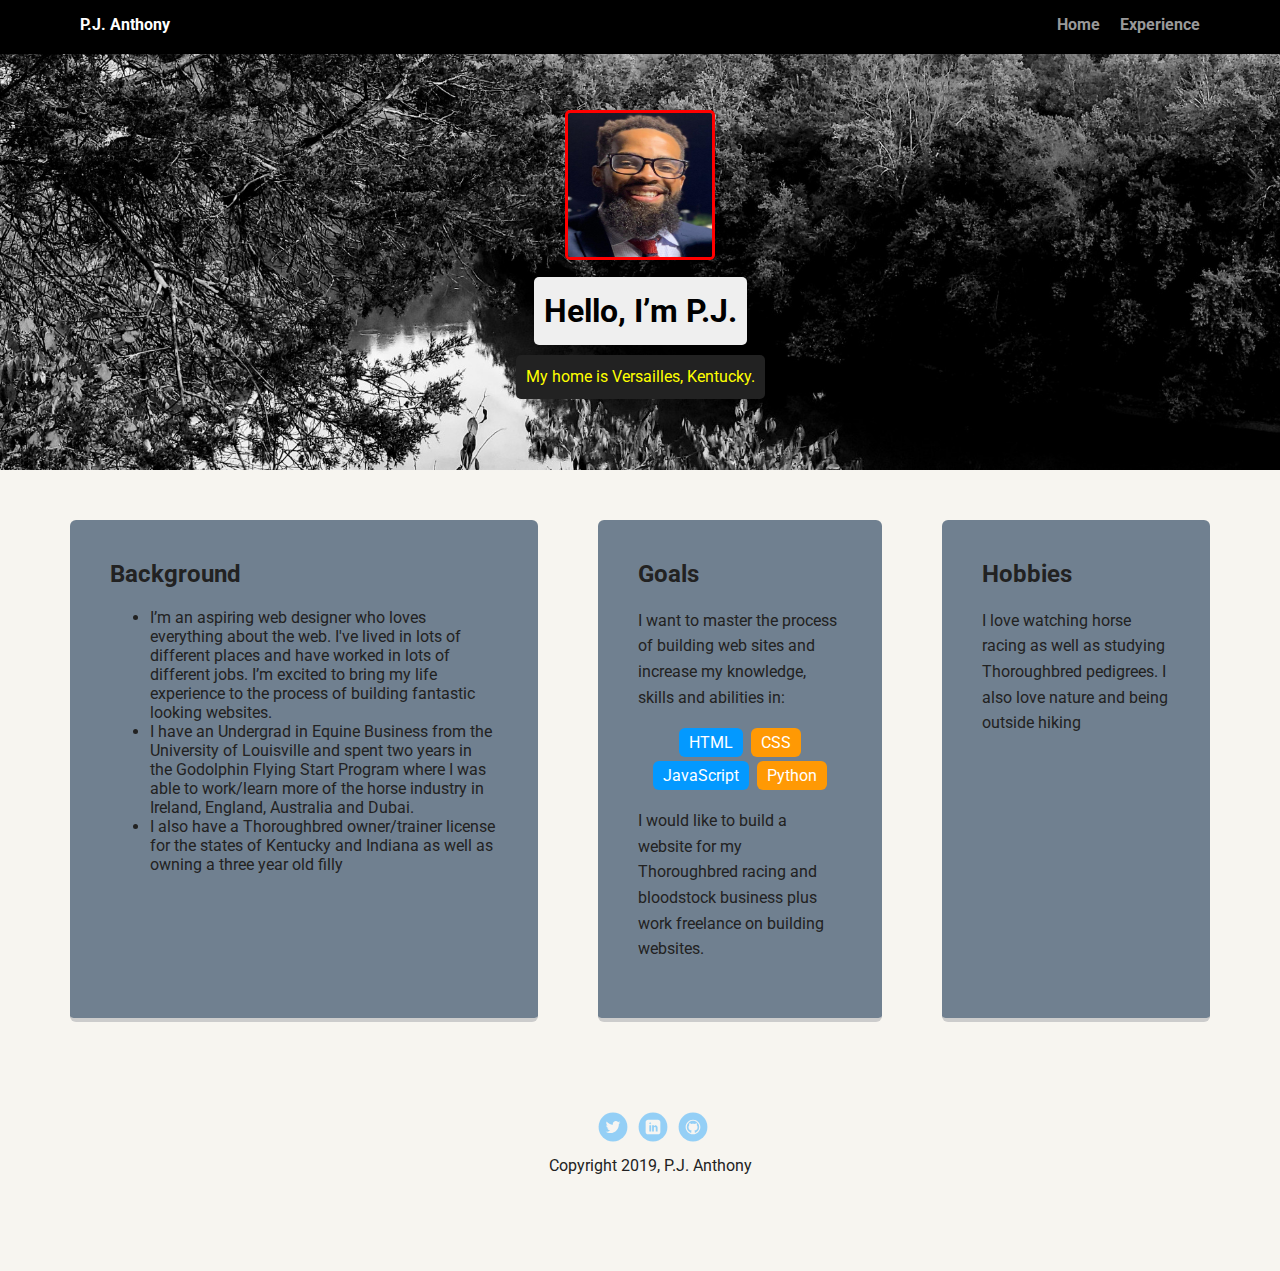
<file: index.html>
<!doctype html>
<html lang="en">
<head>
  <meta charset="utf-8">
  <title>P.J. Anthony's Profile</title>
  <meta name="viewport" content="width=device-width, initial-scale=1.0">
  <link rel="stylesheet" href="styles.css">
  <link href="https://fonts.googleapis.com/css?family=Muli%7CRoboto:400,300,500,700,900" rel="stylesheet"></head>
  <body>

    <div class="main-nav">
        <ul class="nav">
          <li class="name">P.J. Anthony</li>
          <li><a href="index.html">Home</a></li>
          <li><a href="experience.html">Experience</a></li>
        </ul>
    </div>

    <header>
      <img src="images/new_profile_pic.jpg" alt="P.J. Anthony at the Races" class="profile-image">
      <h1 class="tag name">Hello, I’m P.J.</h1>
      <p class="tag location">My home is Versailles, Kentucky.</p>
    </header>

    <main class="flex">
      <div class="card">
        <h2 class="card-title">Background</h2>
        <ul>
            <li>I’m an aspiring web designer who loves everything about the web. I've lived in lots of different places and have worked in lots of different jobs. I’m excited to bring my life experience to the process of building fantastic looking websites.</li>
            <li>I have an Undergrad in Equine Business from the University of Louisville and spent two years in the Godolphin Flying Start Program where I was able to work/learn more of the horse industry in Ireland, England, Australia and Dubai.</li>
            <li>I also have a Thoroughbred owner/trainer license for the states of Kentucky and Indiana as well as owning a three year old filly</li>
        </ul>   
      </div> 
      <div class="card">
        <h2 class="card-title">Goals</h2>
        <p>I want to master the process of building web sites and increase my knowledge, skills and abilities in:</p>
        <ul class="skills">
          <li>HTML</li>
          <li>CSS</li>
          <li>JavaScript</li>
          <li>Python</li>
        </ul>
        <p>I would like to build a website for my Thoroughbred racing and bloodstock business plus work freelance on building websites.</p>
      </div> 
      <div class="card">
        <h2 class="card-title">Hobbies</h2>
        <p>I love watching horse racing as well as studying Thoroughbred pedigrees. I also love nature and being outside hiking</p>
      </div> 
    </main>
    <footer>
      <ul>
        <li><a href="https://twitter.com/pjibbas" target="_blank" class="social twitter">Twitter</a></li>
        <li><a href="https://www.linkedin.com/in/paul-anthony-jr-a7706780/" class="social linkedin">LinkedIn</a></li>
        <li><a href="https://github.com/pjanthony" class="social github">Github</a></li>
      </ul>
      <p class="copyright">Copyright 2019, P.J. Anthony</p>
    </footer>
  </body>
  </html>
</file>
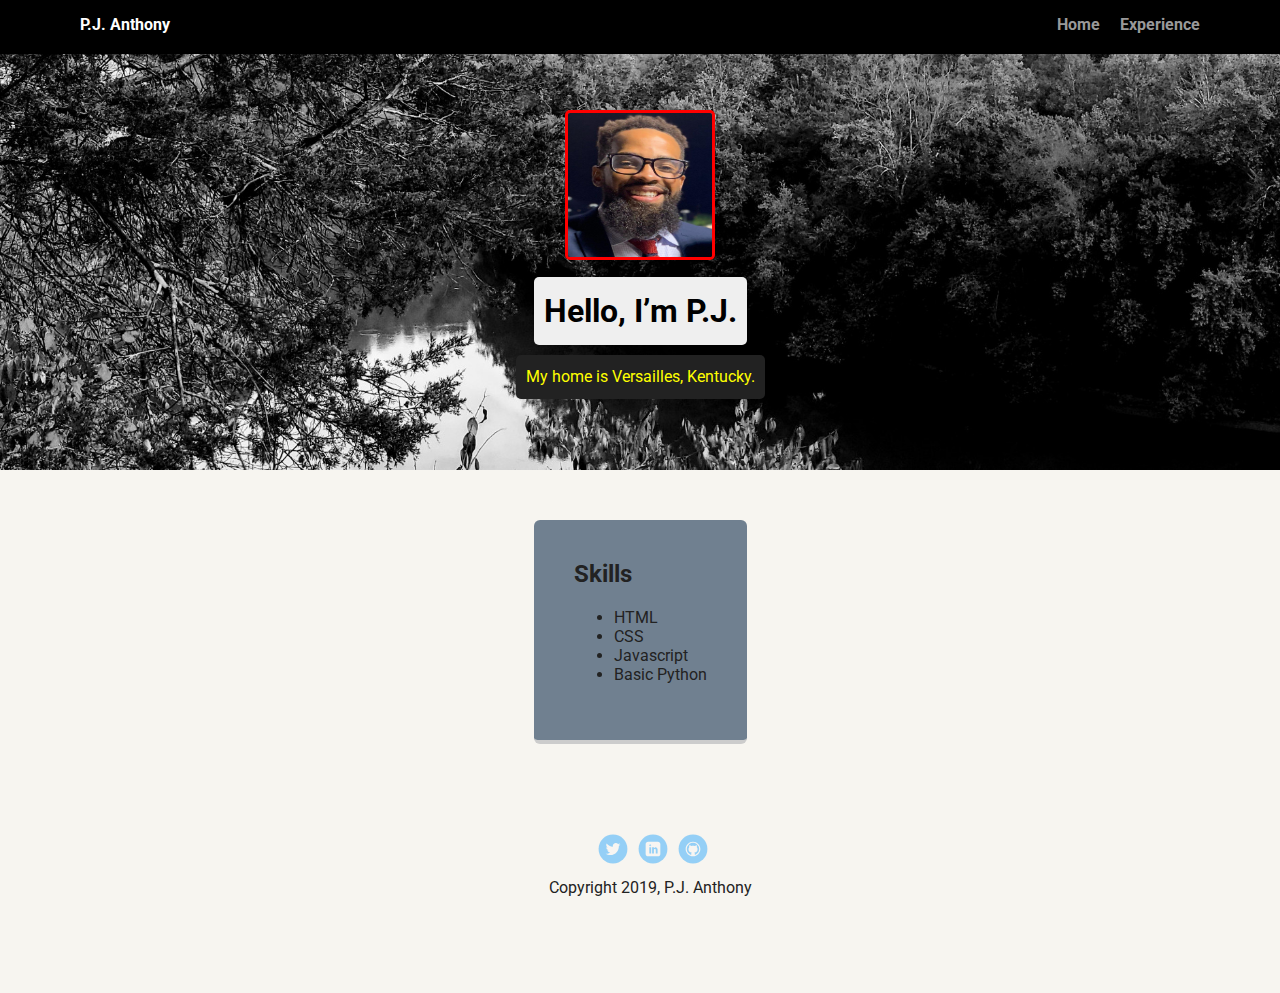
<file: experience.html>
<!doctype html>
<html lang="en">
<head>
  <meta charset="utf-8">
  <title>P.J. Anthony's Profile</title>
  <meta name="viewport" content="width=device-width, initial-scale=1.0">
  <link rel="stylesheet" href="styles.css">
  <link href="https://fonts.googleapis.com/css?family=Muli%7CRoboto:400,300,500,700,900" rel="stylesheet"></head>
  <body>

    <div class="main-nav">
        <ul class="nav">
          <li class="name">P.J. Anthony</li>
          <li><a href="index.html">Home</a></li>
          <li><a href="resume.html">Experience</a></li>
        </ul>
    </div>

    <header>
      <img src="images/new_profile_pic.jpg" alt="P.J. Anthony at the Races" class="profile-image">
      <h1 class="tag name">Hello, I’m P.J.</h1>
      <p class="tag location">My home is Versailles, Kentucky.</p>
    </header>

    <main class="flex">
      <div class="card">
        <h2>Skills</h2>
        <ul>
            <li>HTML</li>
            <li>CSS</li>
            <li>Javascript</li>
            <li>Basic Python</li>
        </ul>    
      </div> 

    </main>
    <footer>
      <ul>
        <li><a href="https://twitter.com/pjibbas" target="_blank" class="social twitter">Twitter</a></li>
        <li><a href="https://www.linkedin.com/in/paul-anthony-jr-a7706780/" class="social linkedin">LinkedIn</a></li>
        <li><a href="https://github.com/pjanthony" class="social github">Github</a></li>
      </ul>
      <p class="copyright">Copyright 2019, P.J. Anthony</p>
    </footer>
  </body>
  </html>
</file>
<file: styles.css>
/* Global Layout Set-up */
* { 
  box-sizing: border-box;
}
  
body {
  margin: 0;
  padding: 0;
  text-align: center;
  font-family: 'Roboto', sans-serif;
  color: #222;
  background: #f7f5f0;
}
/* Link Styles */

a {
  text-decoration: none;
  color: #999;
}
a:hover {
  color: #6633ff;
}

/* Section Styles */

.main-nav {
  width: 100%;
  background: black;
  min-height: 30px;
  padding: 10px;
  position: fixed;
  text-align: center;
}
.nav {
  display: flex;
  justify-content: space-around;
  font-weight: 700;
  list-style-type: none;
  margin: 0 auto;
  padding: 0;
}

.nav .name {
    display: block;
    margin-right: auto;
    color: white;
}
.nav li {
  padding: 5px 10px 10px 10px;
}
.nav a {
  transition: all .5s;
}
.nav a:hover {
  color: white
}

header {
  text-align: center;
  background: url('images/new_background.jpg') no-repeat top center ;
  background-size: cover;
  overflow: hidden;
  padding-top: 60px;
}
header {
  line-height: 1.5;
}
header .profile-image {
  margin-top: 50px;
  width: 150px;
  height: 150px;
  border-radius: 5px;
  border: 3px solid red;
  transition: all .5s;
}
header .profile-image:hover {
  transform: scale(1.5) rotate(360deg);
}
.tag {
  background-color: #efefef;
  color: black;
  padding: 10px;
  border-radius: 5px;
  display: table;
  margin: 10px auto;
} 
.location {
  background-color: #222;
  color: yellow;
}
.card {
  margin: 30px;
  padding: 20px 40px 40px;
  max-width: 500px;
  text-align: left;
  background: slategrey;
  border-bottom: 4px solid #ccc;
  border-radius: 6px;
  transition: all .5s;
}
.card:hover {
  border-color: #ff99ff;
}

ul.skills {
  padding: 0;
  text-align: center;
}

.skills li {
  border-radius: 6px;
  display: inline-block;
  background: #ff9904;
  color: white;
  padding: 5px 10px;
  margin: 2px;
}

.skills li:nth-child(odd) {
  background: #0399ff;
}

footer {
  width: 100%;
  min-height: 30px;
  padding: 20px 0 40px 20px;
}

footer .copyright {
  top: -8px;
  font-size: .75em;
}

footer ul {
  list-style-type: none;
  margin: 0;
  padding: 0;
}

footer ul li {
  display: inline-block;
}

a.social {
  display: inline-block;
  text-indent: -9999px;
  margin-left: 5px;
  width: 30px;
  height: 30px;
  background-size: 30px 30px;
  opacity: .4;
  transition: all .5s;
}
a.twitter {
  background-image: url(images/twitter.svg);
}
a.linkedin {
  background-image: url(images/linkedin.svg);
}
a.github {
  background-image: url(images/github.svg);
}
a.social:hover {
  opacity: 1;
}
.clearfix {
  clear: both;
}

/* Styles for larger screens */
@media screen and (min-width: 720px) {
  
  .flex {
      display: -ms-flexbox;      /* TWEENER - IE 10 */
      display: flex; 
      max-width: 1200px;
      -ms-flex-pack: distribute;
      justify-content: space-around;
      margin: 0 auto;
  }

  header {
    min-height: 470px;
  }

  .nav {
    max-width: 1200px;
    padding: 0 30px;
  }


  main {
    padding-top: 20px;
  }

  main p {
    line-height: 1.6em;
  }

  footer {
    font-size: 1.3em;
    max-width: 1200px;
    margin: 40px auto;
  }

}
</file>
